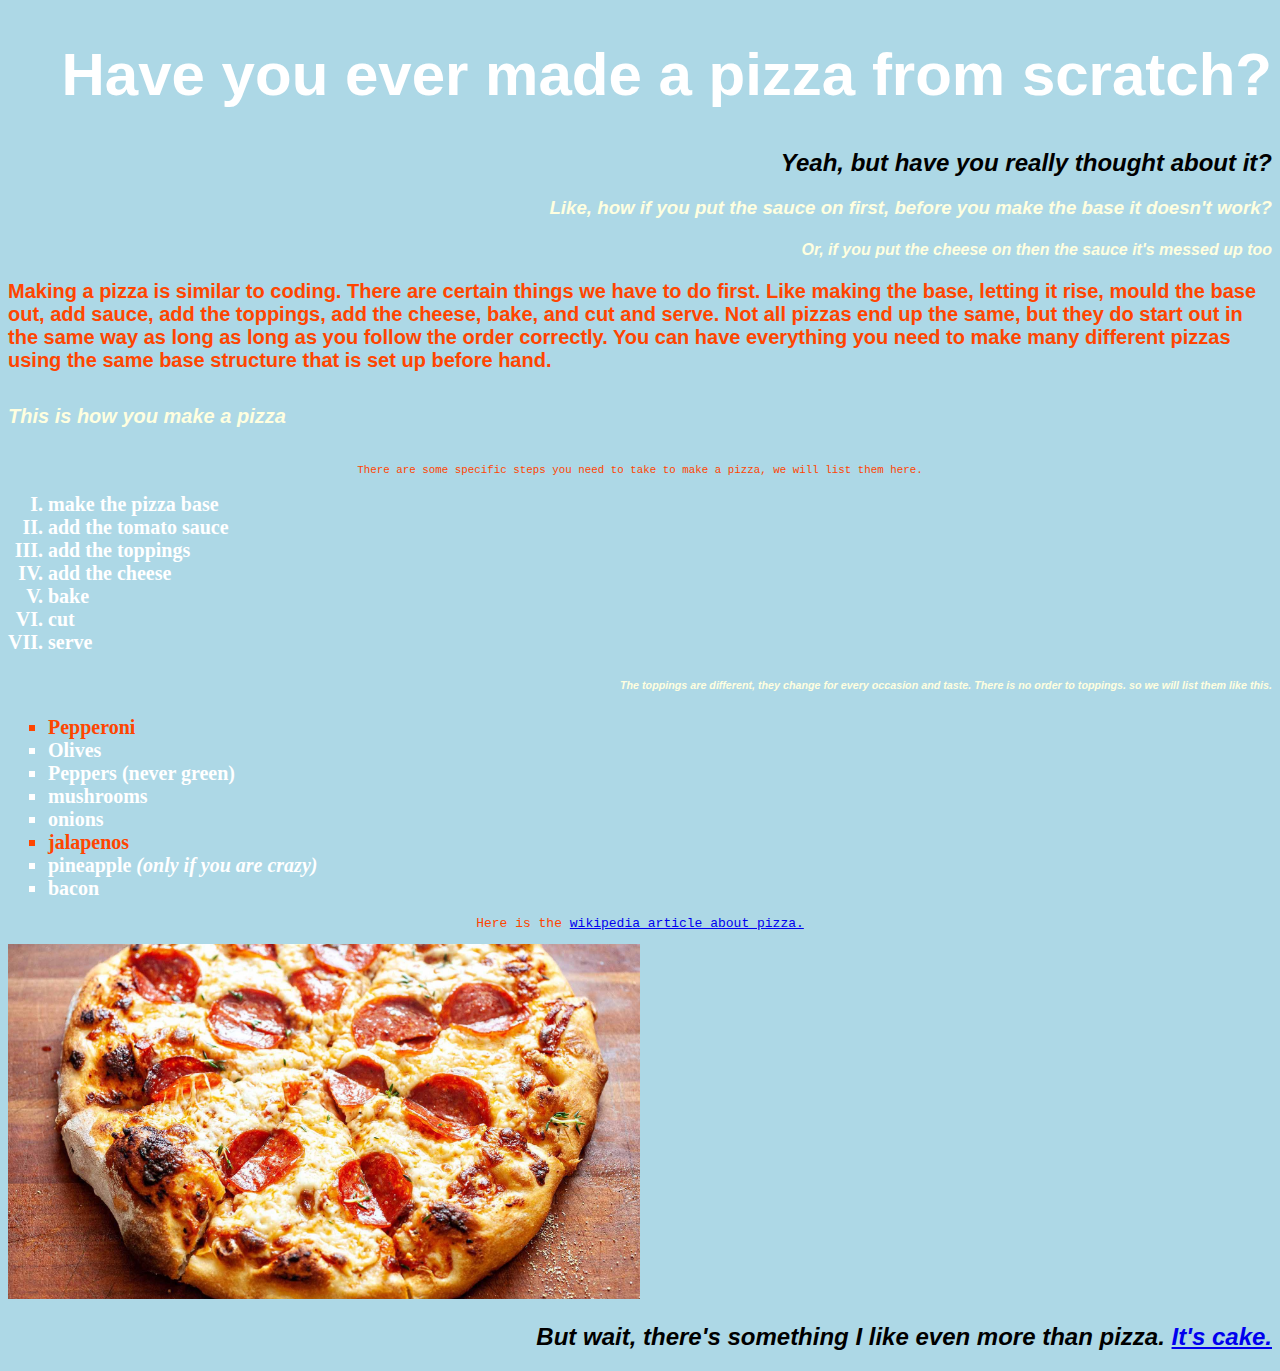
<file: index.html>
<!DOCTYPE html>
<html lang="en">
<head>
    <meta charset="UTF-8">
    <meta http-equiv="X-UA-Compatible" content="IE=edge">
    <meta name="viewport" content="width=device-width, initial-scale=1.0">
    <link rel='stylesheet' href='sytles.css'/>
    
    <title>Pizza party</title>
</head>
<body>
  <h1>Have you ever made a pizza from scratch?</h1>
  <h2>Yeah, but have you really thought about it?</h2>
  <h3>Like, how if you put the sauce on first, before you make the base it doesn't work?</h3>
  <h4>Or, if you put the cheese on then the sauce it's messed up too</h4>

  <p class="special">Making a pizza is similar to coding. There are 
     certain things we have to do first. Like making the 
     base, letting it rise, mould the base out, add sauce,
     add the toppings, add the cheese, bake, and cut and serve. 
     Not all pizzas end up the same, but they do start out in the
     same way as long as long as you follow the order correctly.
     You can have everything you need to make many different
     pizzas using the same base structure that is set up before hand.
 </p>

 <h5 class="special">This is how you make a pizza</h5>
 <small><p>There are some specific steps you need to take to make a pizza, we will list them here.</small></p>
 <ol>
     <li>make the pizza base</li>
     <li>add the tomato sauce</li>
     <li>add the toppings</li>
     <li>add the cheese</li>
     <li>bake</li>
     <li>cut</li>
     <li>serve</li>
 </ol>

 <h6>The toppings are different, they change for every occasion and taste. There is no order to toppings.
     so we will list them like this. </h6>

<ul>
    <li class="fave">Pepperoni</li>
    <li>Olives</li>
    <li>Peppers <strong>(never green)</strong></li>
    <li>mushrooms</li>
    <li>onions</li>
    <li class="fave">jalapenos</li>
    <li>pineapple <em>(only if you are crazy)</em></li>
    <li>bacon</li>
</ul>
<p> Here is the <a href="hhtps://en.wikipedia.org/wiki/Pizza" target="_blank">wikipedia
    article about pizza.</a></p>
    <img class="pizza" src="images/pizza.jpg" alt="a picture of pizza">
    <h2>But wait, there's something I like even more than pizza. <a href="cake.html" target="blank"> It's cake.</a>
    </h2>
</body>
</html>
</file>
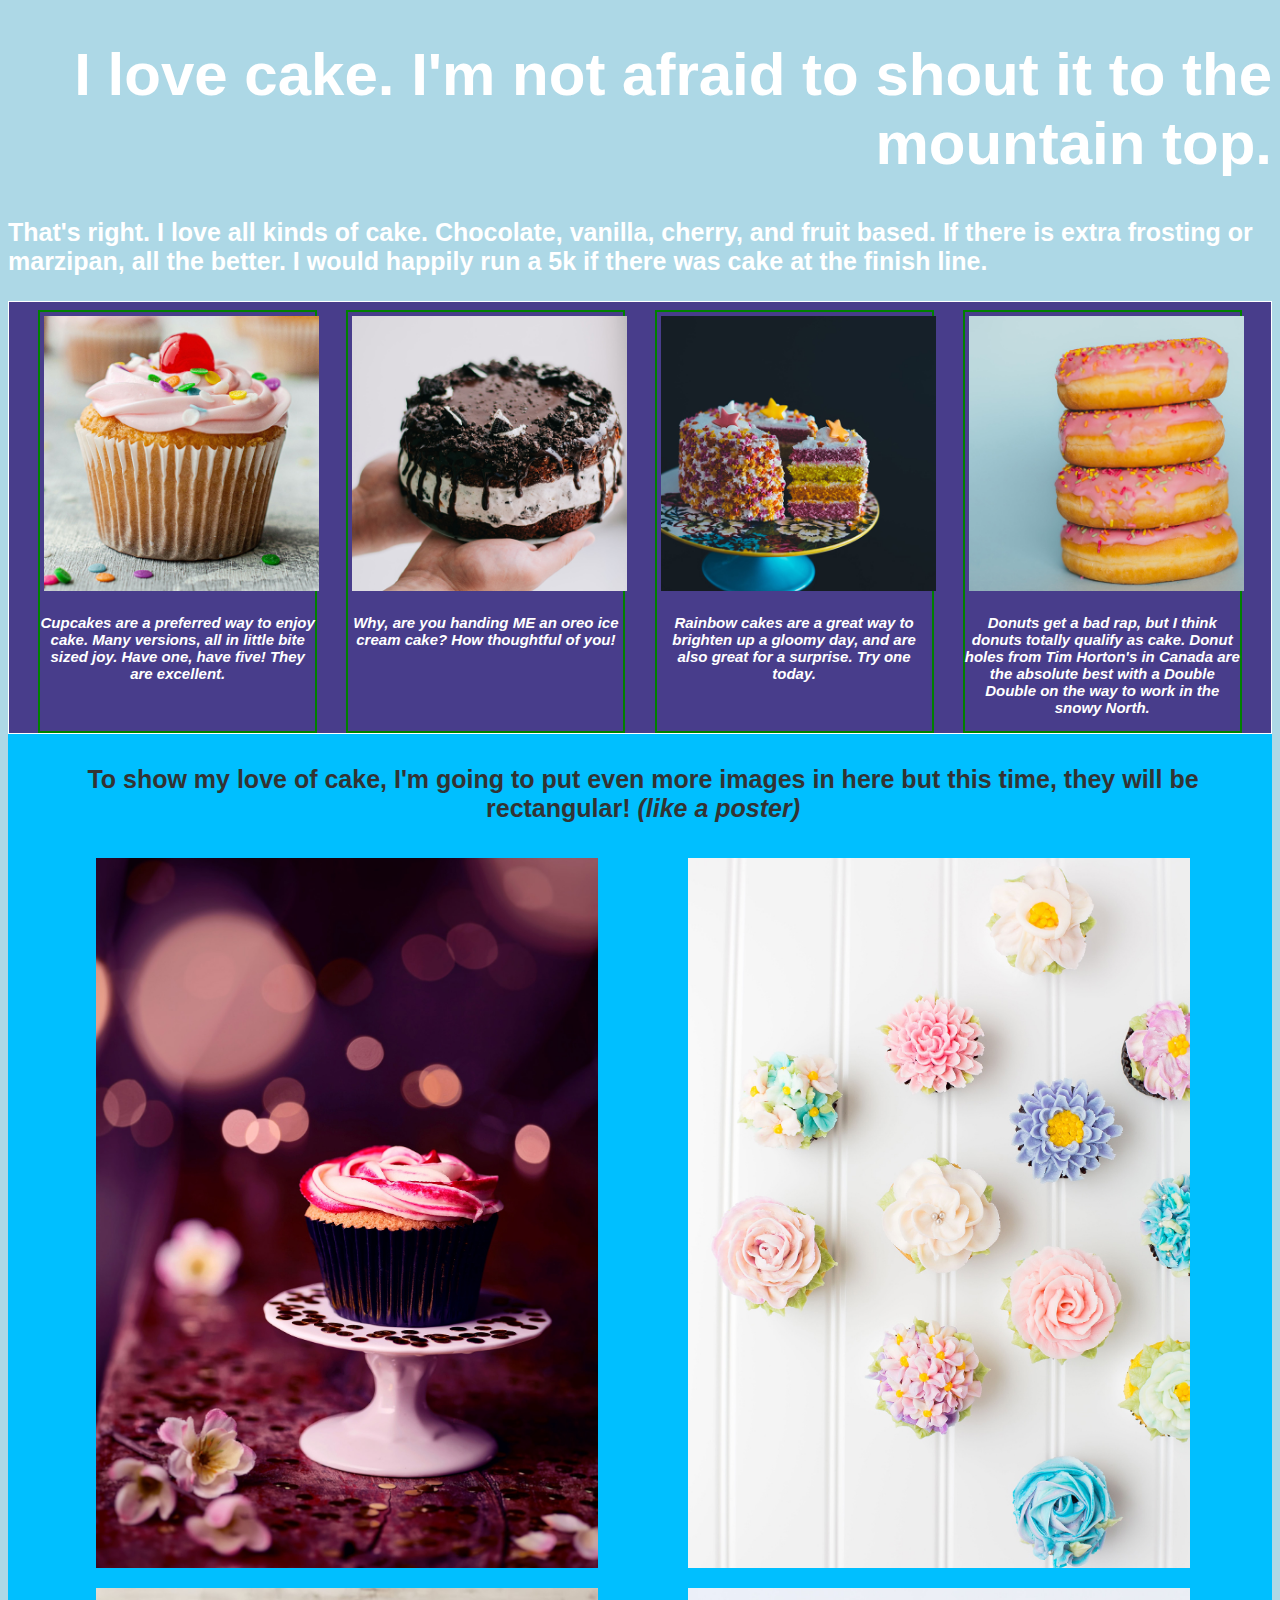
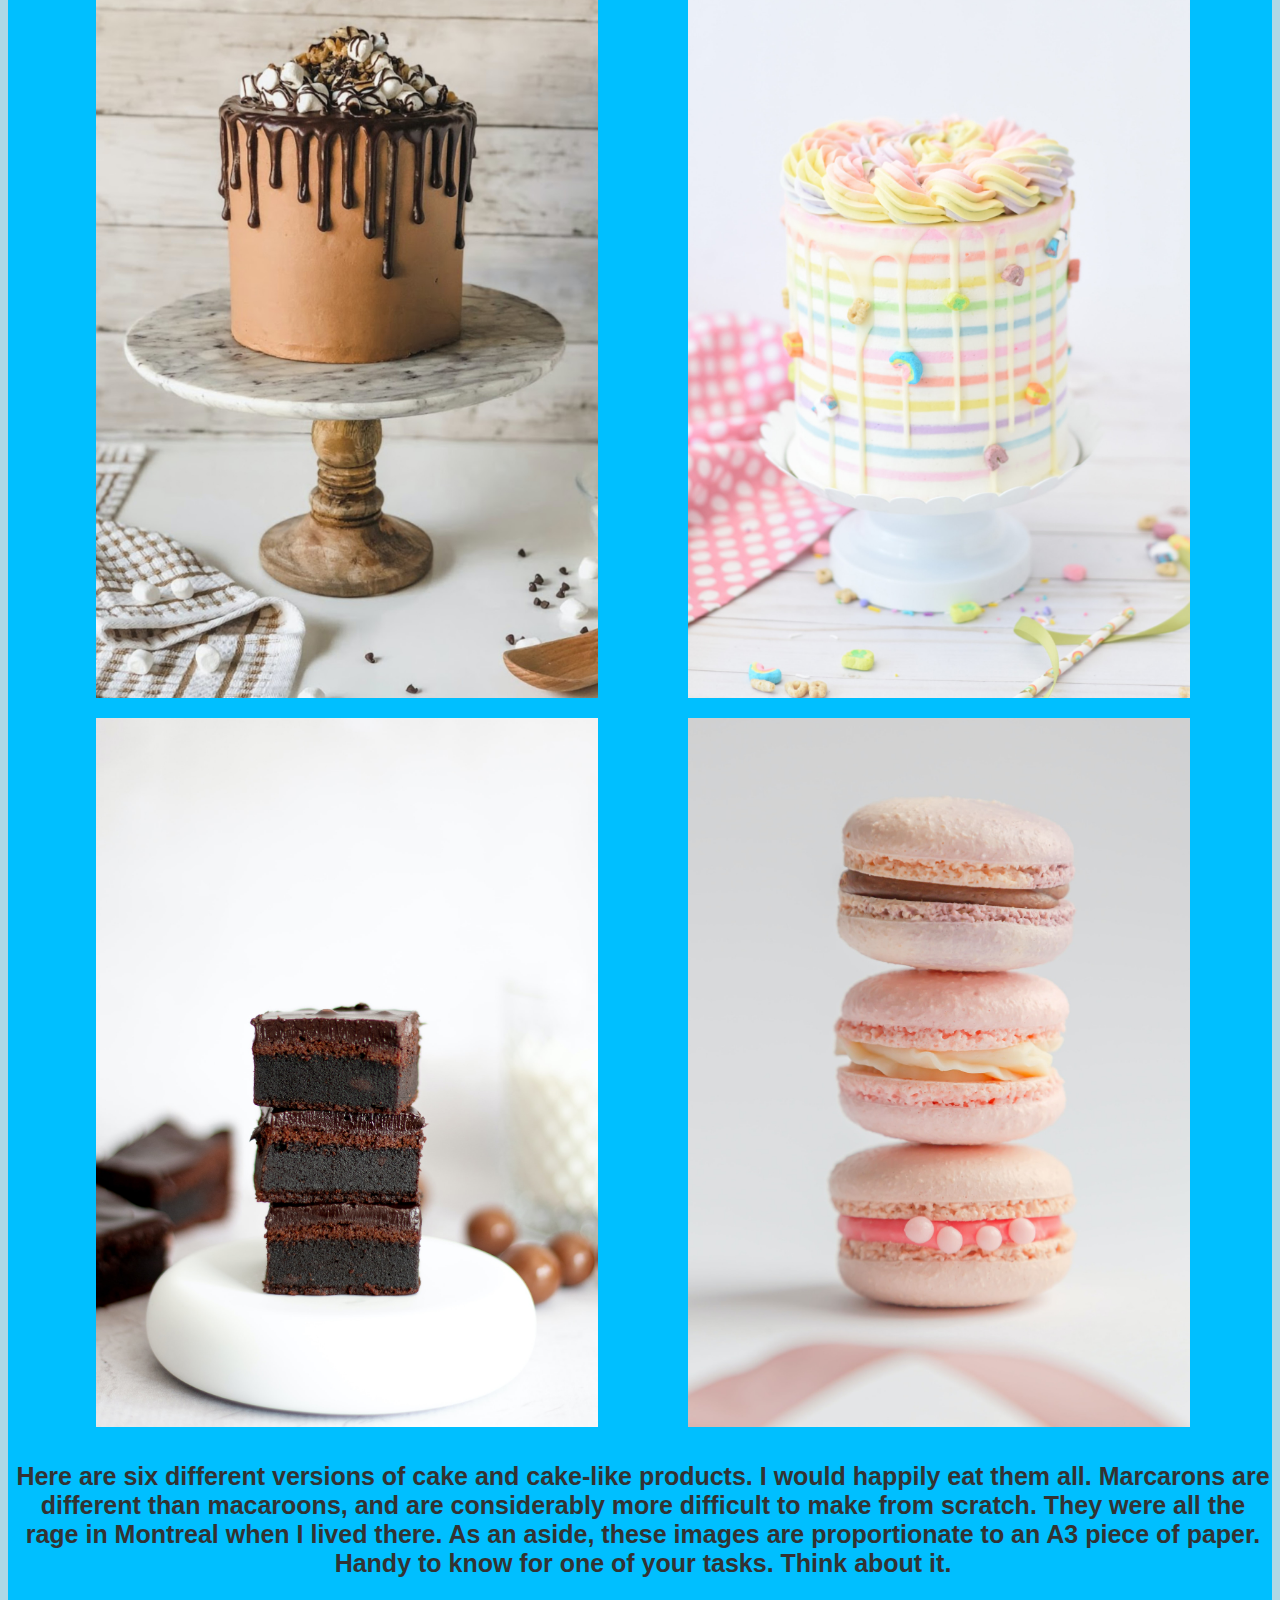
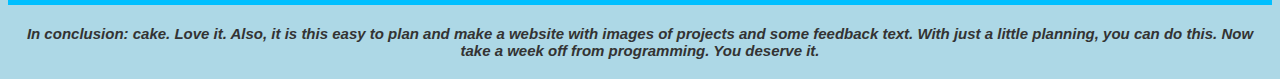
<file: cake.html>
<!DOCTYPE html>
<html lang="en">

<head>
    <meta charset="UTF-8">
    <meta http-equiv="X-UA-Compatible" content="IE=edge">
    <meta name="viewport" content="width=device-width, initial-scale=1.0">

    <link rel='stylesheet' href='sytles.css' />
    <link rel='stylesheet2' href='styles2.css'/>

  

    <title>I Love Cake</title>
</head>

<body>

    <!-- This is the header for the cake page -->
    <header>
        <h1>I love cake. I'm not afraid to shout it to the mountain top.</h1>

        <p class="cake-text">That's right. I love all kinds of cake. Chocolate, vanilla, cherry, and fruit based. If there is extra frosting or marzipan, all the better. I would happily run a 5k if there was cake at the finish line.</p>
    </header>




    <!-- main body about my love of cake -->

    <main>

        <!-- begin square images  -->
        <section class="section-one">
            <div class="container">

                <div class="cake-group">
                    <img class="cake-item" src="images/cake1.jpg" alt="a photo of a cupcake">

                    <p class="cake-text caption">Cupcakes are a preferred way to enjoy cake. Many versions, all in
                    little bite sized joy. Have one, have five! They are excellent.</p>

                </div>

                <div class="cake-group">

                    <img class="cake-item" src="images/cake2.jpg" alt="a photo of an oreo ice cream cake">


                    <p class="cake-text caption">Why, are you handing ME an oreo ice cream cake? How thoughtful of you!
                    </p>

                </div>

                <div class="cake-group">

                    <img class="cake-item" src="images/cake3.jpg" alt="a photo of a rainbow cake">

                    <p class="cake-text caption">Rainbow cakes are a great way to brighten up a gloomy day, and are also
                        great
                        for a surprise. Try one today. </p>

                </div>

                <div class="cake-group">
                    <img class="cake-item" src="images/cake4.jpg" alt="a photo of a donut">


                    <p class="cake-text caption">Donuts get a bad rap, but I think donuts totally qualify as cake. Donut
                        holes
                        from Tim Horton's in Canada are the absolute best with a Double Double on the way to work in the
                        snowy
                        North.</p>
                </div>
            </div>
        </section>

        <!-- Begin poster size images -->


        <section class="section-two">



            <p class="cake-text dark center">To show my love of cake, I'm going to put even more images in here but this time,
                they will be rectangular! <em>(like a poster)</em> </p>

            <div class="container">
                <img class="cake-poster-item" src="images/cakeposter1.jpg" alt="a photo of a cupcake">

                <img class="cake-poster-item" src="images/cakeposter2.jpg" alt="a photo of many cupcakes with icing that looks like flowers">

                <img class="cake-poster-item" src="images/cakeposter3.jpg" alt="a photo of a chocolate popcorn marshmallow cake">

                <img class="cake-poster-item" src="images/cakeposter4.jpg" alt="a photo of a rainbow cake not cut">

                <img class="cake-poster-item" src="images/cakeposter5.jpg" alt="a photo of a stack of fudgy brownies">

                <img class="cake-poster-item" src="images/cakeposter6.jpg" alt="a photo of a three pink marcarons">

            </div>

            <p class="cake-text dark center">Here are six different versions of cake and cake-like products. I would happily eat them all. Marcarons are different than macaroons, and are considerably more difficult to make from scratch. They were all the rage in Montreal when I lived there. As an aside, these images are proportionate to an A3 piece of paper. Handy to know for one of your tasks. Think about it.</p>
        </section>
    </main>

    <footer>
        <p class="cake-text caption disclaimer dark">In conclusion: cake. Love it. Also, it is this easy to plan and make a
            website with images of projects and some feedback text. With just a little planning, you can do this. Now
            take a week off from programming. You deserve it.</p>

    </footer>
</body>

</html>
</file>
<file: sytles.css>
body{
    background-color: lightblue;
}

p {
    font-family: monospace;
    text-align: center;
    color: orangered
}

h1,h2,h3,h4,h5,h6 {
    font-family: Verdana, Geneva, Tahoma, sans-serif;
    color: lightyellow;
    font-style: italic;
    text-align: right;
    
}
h1{
    font-family: Impact, Haettenschweiler, 'Arial'
    Impact, Haettenschweiler, 'Arial Narrow Bold', sans-serif;
    font-size: 60px;
    color: white;
    font-style: normal;
}
h2{
    color: black;
}
.special {
    font-family: 'Gill Sans', 'Gill Sans MT', 'Gill Sans', 'Gill Sans MT', Calibri, 'Trebuchet MS', sans-serif;
    font-weight: bold;
    font-size: 20px;
    text-align:left;
}
ul{
    list-style-type:square;

}
ol{
    list-style-type: upper-roman;

}
li{
    color: white;
    font-size: 20px;
    font-weight: bold;
}
.fave{
    color: orangered; 
}
.pizza{
    width: 50%;
}
/* Cake page */

.cake-text{
    font-family: Verdana, Geneva, Tahoma, sans-serif;
    text-align: left;
    color: white;
    font-size:25px;
    font-weight:bold;

}

.section-one {
    border: 1px solid white;
    background-color: darkslateblue;

}
.caption{
    font-size: 15px;
    font-style: italic;
    text-align: center;

}

.container{
    display: flex;
    justify-content: space-evenly;
    flex-wrap: wrap;


}

.cake-item{
    
    width: 275px;
    height: 275px;
    padding: 4px;
}

.cake-group{
    border: 2px solid green;
    width: 275px;
}

section { 
    padding: 8px 0px 0px 0px;
}  


 .section-two {
    padding: 6px 2px 2px 8px;
    background-color: deepskyblue;
}  



  .cake-poster-item {
     
    display: flex; 
    flex-wrap: wrap;
    width: 40%;   
    padding: 10px; 
 } 

 
  .dark {
    color: #333333;
}  

 
 .center {
    text-align: center;
}  


.footer {
    
    background-color: white;
    
}  

.disclaimer {   
    padding: 5px;
    text-align: center;
}
</file>
<file: styles2.css>
section { 
    padding: 8px 0px 0px 0px;
}  


 .section-two {
    padding: 6px 2px 2px 8px;
    background-color: deepskyblue;
}  



  .cake-poster-item {
     
    display: flex; 
    flex-wrap: wrap;
    width: 40%;   
    padding: 10px; 
 } 

 
  .dark {
    color: #333333;
}  

 
 .center {
    text-align: center;
}  


.footer {
    
    background-color: white;
    
}  

.disclaimer {   
    padding: 5px;
    text-align: center;
}
</file>
